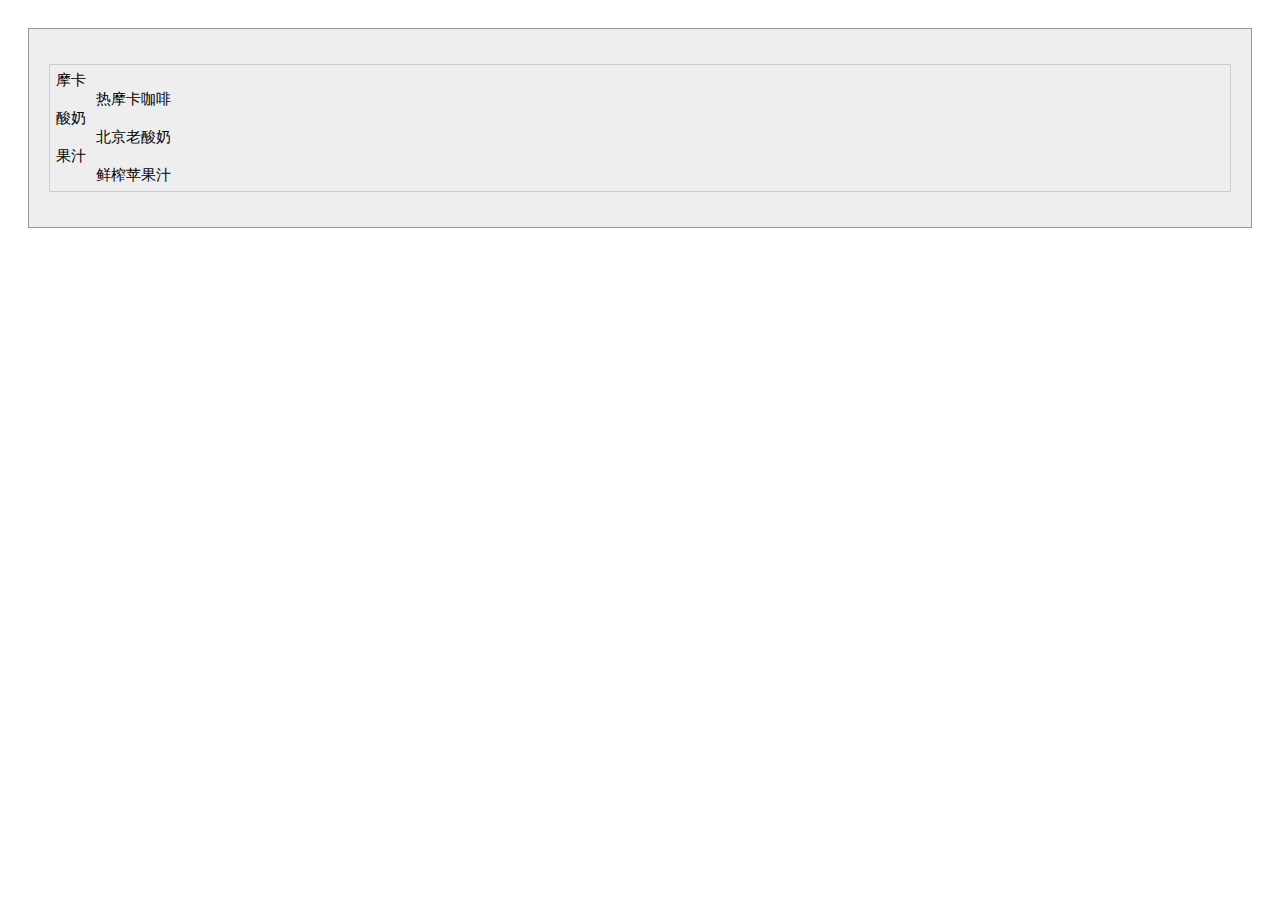
<file: JsTutorial/index.html>
<!DOCTYPE html>
<html>

<head>
    <meta charset="utf-8">
    <link rel="stylesheet" href="css/index.css" media="screen" title="no title" charset="utf-8">
    <title></title>
</head>

<body>
    <div class="main_wrapper">
        <dl id="drink-menu" style="border:solid 1px #ccc;padding:6px;">
            <dt>摩卡</dt>
            <dd>热摩卡咖啡</dd>
            <dt>酸奶</dt>
            <dd>北京老酸奶</dd>
            <dt>果汁</dt>
            <dd>鲜榨苹果汁</dd>
        </dl>
    </div>
</body>
<script type="text/javascript" src="js/main.js"></script>

</html>
</file>
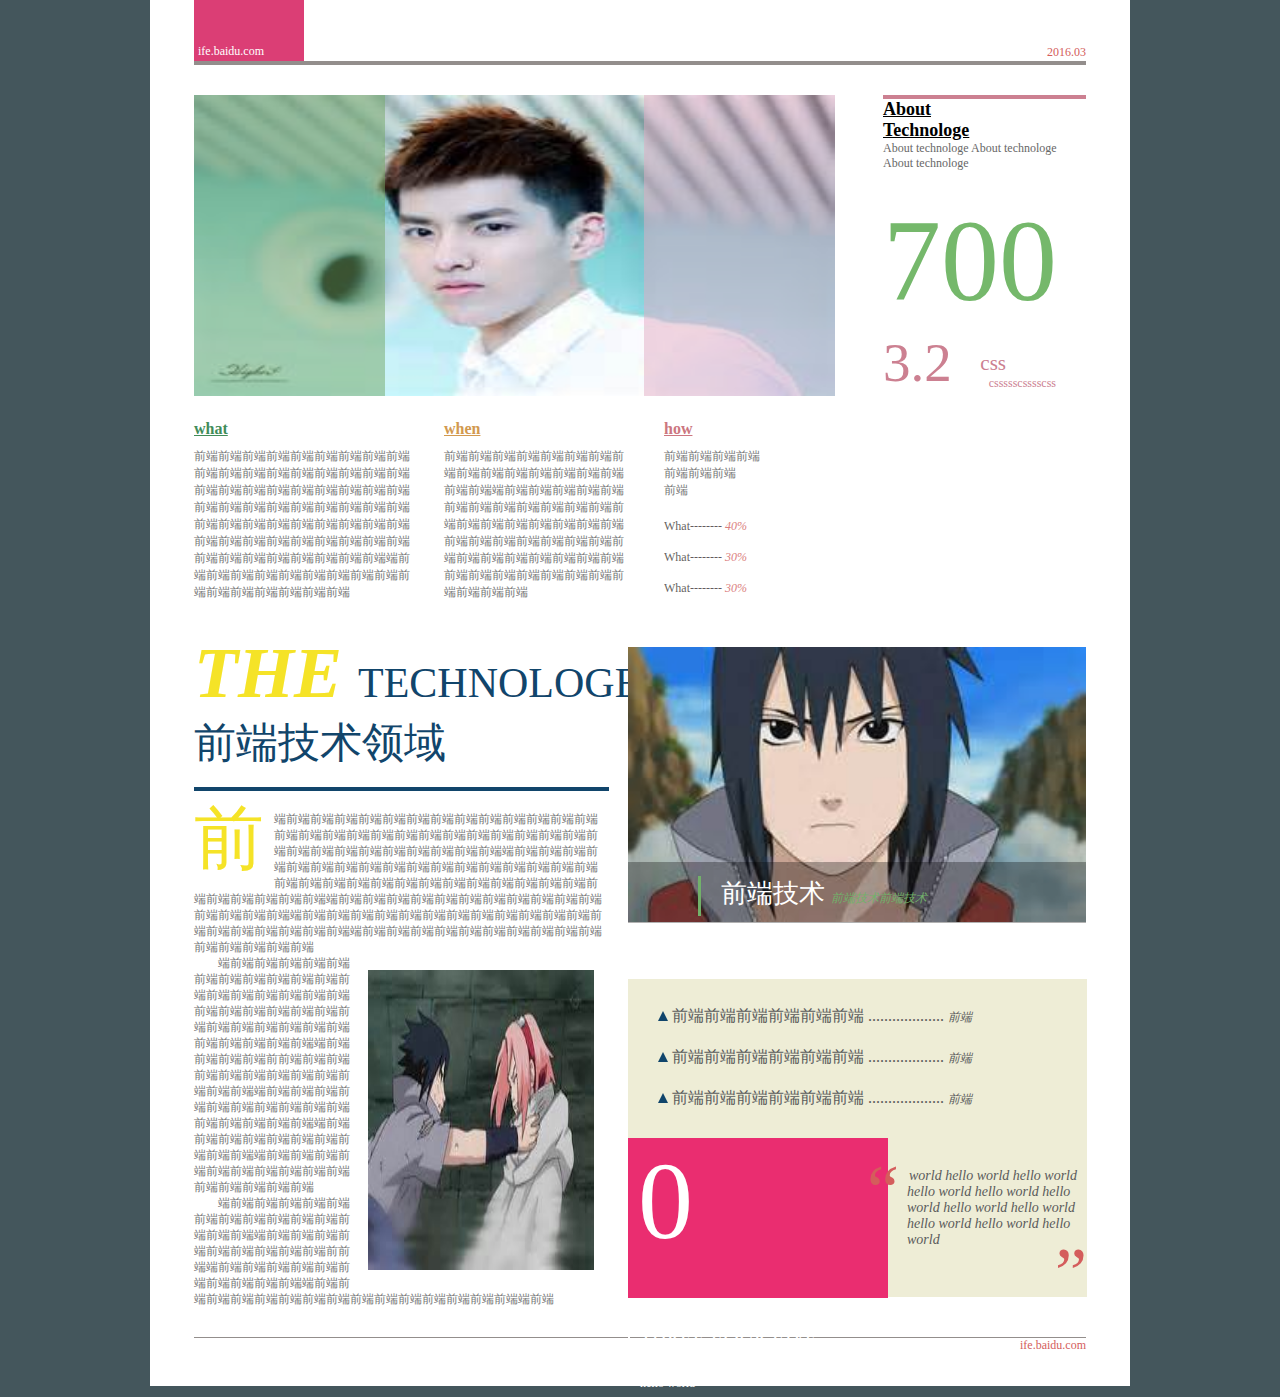
<file: work1/baidu_work_demo/index.html>
<!doctype html>

<html lang="en">

<head>

	<meta charset="UTF-8">

	<title>通过HTML及CSS模拟报纸排版</title>

	<link rel="stylesheet" href="css/task06.css">

</head>

<body>

	<div class="container">

		<header>

			<div class="ife_url">

				<p>ife.baidu.com</p>

			</div>

			<p class="date">2016.03</p>

			<hr class="underline_one">

		</header>

		<section class="one">

			<div class="img_one">

				<img src="images/img_one.jpg">

				<div class="img_one_l"></div>

				<div class="img_one_r"></div>

			</div>

			<div class="aside">

				<hr>

				<h2>About</h2>

				<h2>Technologe</h2>

				<p>About technologe About technologe About technologe</p>

				<p class="num">700</p>

				<div class="aside_down">

					<p class="mark_1">3.2</p>

					<p class="mark_2">css</p>

					<p class="mark_3">cssssscsssscss</p>

				</div>

			</div>

		</section>

		<section class="wwh">

			<div class="what">

				<h2>what</h2>

				<p>前端前端前端前端前端前端前端前端前端前端前端前端前端前端前端前端前端前端前端前端前端前端前端前端前端前端前端前端前端前端前端前端前端前端前端前端前端前端前端前端前端前端前端前端前端前端前端前端前端前端前端前端前端前端前端前端前端前端前端前端前端前端端前端前端前端前端前端前端前端前端前端前端前端前端前端前端前端前端</p>

			</div>

			<div class="when">

				<h2>when</h2>

				<p>前端前端前端前端前端前端前端前端前端前端前端前端前端前端前端前端前端端前端前端前端前端前端前端前端前端前端前端前端前端前端前端前端前端前端前端前端前端前端前端前端前端前端前端前端前端前端前端前端前端前端前端前端前端前端前端前端前端前端前端前端前端前端前端</p>

			</div>

			<div class="how">

				<h2>how</h2>

				<p>前端前端前端前端</p>

				<p>前端前端前端</p>

				<p>前端</p>

			</div>

			<div class="w_3">

				<p>

					What-------- <span>40%</span>

				</p>

				<p>

					What-------- <span>30%</span>

				</p>

				<p>

					What-------- <span>30%</span>

				</p>

			</div>

		</section>

		<section class="article">

			<div class="art_l">

				<div class="art_l_up">

					<p class="mark_one"><span>THE</span>TECHNOLOGE <br>前端技术领域 <br></p>

					<hr class="underline">

				</div>

				<div class="art_l_down">

					<p><span>前</span>端前端前端前端前端前端前端前端前端前端前端前端前端前端前端前端前端前端前端前端前端前端前端前端前端前端前端前端前端前端前端前端前端前端前端前端前端端前端前端前端前端前端前端前端前端前端前端前端前端前端前端前端前端前端前端前端前端前端前端前端前端前端前端前端前端前端前端前端前端前端前端前端前端端前端前端前端前端前端前端前端前端前端前端前端前端前端前端前端端前端前端前端前端前端前端前端前端前端前端前端前端前端前端前端前端前端前端前端端前端前端前端前端前端前端前端前端前端前端前端前端前端前端前端</p><img class="img_two" src="images/img_two.jpg">

					<p class="par_two">端前端前端前端前端前端前端前端前端前端前端前端前端前端前端前端前端前端前端前端前端前端前端前端前端前端前端前端前端前端前端前端前端前端前端前端前端端前端前端前端前端前前端前端前端前端前端前端前端前端前端前端前端前端端前端前端前端前端前端前端前端前端前端前端前端前端前端前端前端端前端前端前端前端前端前端前端前端前端前端端前端前端前端前端前端前端前端前端前端前端前端前端前端前端前端</p>

					<p class="par_three">端前端前端前端前端前端前端前端前端前端前端前端前端前端前端端前端前端前端前端前端前端前端前端前端前前端端前端前端前端前端前端前端前端前端前端前端端前端前端前端前端前端前端前端前端前端前端前端前端前端前端前端端前端</p>

				</div>

			</div>

			<div class="art_r">

				<div class="art_r_up">

					<img  class="img_three" src="images/img_three.jpg">

					<div class="mark_one"></div>

					<p class="describe"><span class="des_one">前端技术</span><span class="des_two">&nbsp;&nbsp;前端技术前端技术</span></p>

				</div>

				<div class="art_r_down">

					<p>

						<span class="triangle"></span>

						<span class="mark_one">前端前端前端前端前端前端 ...................</span>

						<span class="mark_word">前端</span>

					<br>

						<span class="triangle"></span>

						<span class="mark_one">前端前端前端前端前端前端 ...................</span>

						<span class="mark_word">前端</span>

					<br>

						<span class="triangle"></span>

						<span class="mark_one">前端前端前端前端前端前端 ...................</span>

						<span class="mark_word">前端</span>

					</p>

					<div class="art_r_down_l">

						<span>0</span>

						<div class="line">

							<p class="mark_one">ONE TWO <br> THREE FOUR FIVE</p>

							<p class="mark_two">hello world hello world <br> hello world</p>

						</div>

					</div>

					<div class="art_r_down_r">

						<p>

						<span class="mark_one">“</span>

						world hello world

						hello world hello world

						hello world hello world

						hello world hello world

						hello world hello world

						hello world

						<span class="mark_two">”</span>

						</p>

					</div>

				</div>

			</div>

		</section>

		<footer>

			<p class="ife_url">ife.baidu.com</p>

		</footer>

	</div>

</body>
</html>
</file>
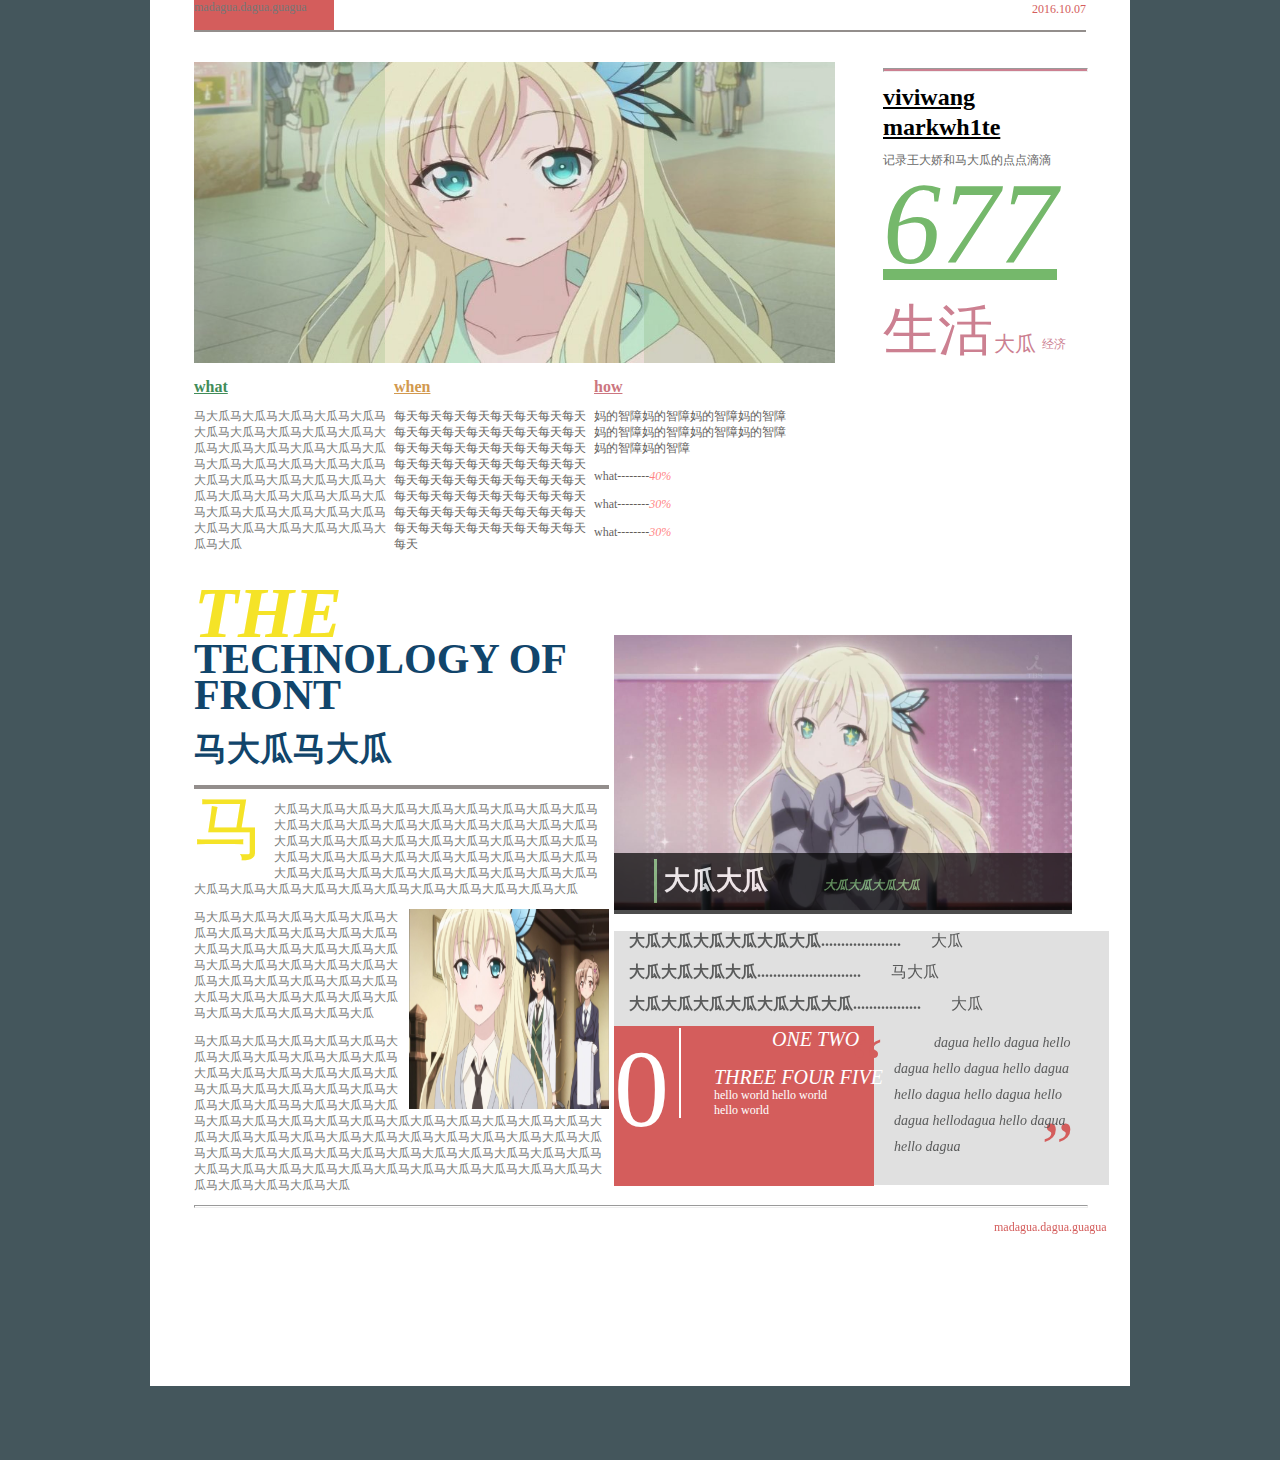
<file: work1/by_vivi/index.html>
<!doctype html>
<html lang="en">
<head>

	<meta charset="UTF-8">

	<title>马大瓜教王大瓜写前端</title>

	<link rel="stylesheet" href="css/test.css">

</head>
<body>
  <div class="container">
    <header>
      <div class="ife_url">
				madagua.dagua.guagua
      </div>
      <div class="date">
        <p>2016.10.07</p>

      </div>

      <hr class="underline_one">


    </header>
    <section class="img_1">

      <div class="img1">

        <img src="images/1.jpg">

        <div class="img1L"></div>

        <div class="img1R"></div>

      </div>

      <div class="aside">

        <hr>

        <h2>viviwang</h2>

        <h2>markwh1te</h2>

        <p>记录王大娇和马大瓜的点点滴滴</p>

        <p class="num">677</p>

        <div class="aside_down">

          <p class="mark_1">生活</p>

          <p class="mark_2">大瓜</p>

          <p class="mark_3">经济</p>

        </div>

      </div>

    </section>
		<section class="2wh">
			<div class="what">
				<h1>what</h1>
				<p>马大瓜马大瓜马大瓜马大瓜马大瓜马大瓜马大瓜马大瓜马大瓜马大瓜马大瓜马大瓜马大瓜马大瓜马大瓜马大瓜马大瓜马大瓜马大瓜马大瓜马大瓜马大瓜马大瓜马大瓜马大瓜马大瓜马大瓜马大瓜马大瓜马大瓜马大瓜马大瓜马大瓜马大瓜马大瓜马大瓜马大瓜马大瓜马大瓜马大瓜马大瓜马大瓜马大瓜马大瓜</p>
</div>
	<div class="when">
	<h1>when</h1>
	<p>每天每天每天每天每天每天每天每天每天每天每天每天每天每天每天每天每天每天每天每天每天每天每天每天每天每天每天每天每天每天每天每天每天每天每天每天每天每天每天每天每天每天每天每天每天每天每天每天每天每天每天每天每天每天每天每天每天每天每天每天每天每天每天每天每天</p>
	</div>

	<div class="how">
		<h1>how</h1>
		<p>妈的智障妈的智障妈的智障妈的智障妈的智障妈的智障妈的智障妈的智障妈的智障妈的智障</p>

	<div class="3w">
		<p>what--------<span style="font-style:italic;color:red;opacity:0.7;font-size:12px;font-family:"微软雅黑";line-height:16px">40%</span></p>
		<p>what--------<span style="font-style:italic;color:red;opacity:0.7;font-size:12px;font-family:"微软雅黑";line-height:16px">30%</span></p>
		<p>what--------<span style="font-style:italic;color:red;opacity:0.7;font-size:12px;font-family:"微软雅黑";line-height:16px">30%</span></p>
	</div>
</div>
</section>
<section class="content">
	<div class="content1" >
		<div class="content1-up">
			<h1><span>THE</span> TECHNOLOGY OF FRONT</h1>
			<h2>马大瓜马大瓜</h2>
			<hr class="underline-2">
		</div>
		<div class="content1-down">
			<p><span>马</span >大瓜马大瓜马大瓜马大瓜马大瓜马大瓜马大瓜马大瓜马大瓜马大瓜马大瓜马大瓜马大瓜马大瓜马大瓜马大瓜马大瓜马大瓜马大瓜马大瓜马大瓜马大瓜马大瓜马大瓜马大瓜马大瓜马大瓜马大瓜马大瓜马大瓜马大瓜马大瓜马大瓜马大瓜马大瓜马大瓜马大瓜马大瓜马大瓜马大瓜马大瓜马大瓜马大瓜马大瓜马大瓜马大瓜马大瓜马大瓜马大瓜马大瓜马大瓜马大瓜马大瓜马大瓜马大瓜马大瓜</p><img class="tupian" src="images/2.jpg">
<p>马大瓜马大瓜马大瓜马大瓜马大瓜马大瓜马大瓜马大瓜马大瓜马大瓜马大瓜马大瓜马大瓜马大瓜马大瓜马大瓜马大瓜马大瓜马大瓜马大瓜马大瓜马大瓜马大瓜马大瓜马大瓜马大瓜马大瓜马大瓜马大瓜马大瓜马大瓜马大瓜马大瓜马大瓜马大瓜马大瓜马大瓜马大瓜马大瓜</p>
<p>马大瓜马大瓜马大瓜马大瓜马大瓜马大瓜马大瓜马大瓜马大瓜马大瓜马大瓜马大瓜马大瓜马大瓜马大瓜马大瓜马大瓜马大瓜马大瓜马大瓜马大瓜马大瓜马大瓜马大瓜马大瓜马马大瓜马大瓜马大瓜马大瓜马大瓜马大瓜马大瓜马大瓜马大瓜大瓜马大瓜马大瓜马大瓜马大瓜马大瓜马大瓜马大瓜马大瓜马大瓜马大瓜马大瓜马大瓜马大瓜马大瓜马大瓜马大瓜马大瓜马大瓜马大瓜马大瓜马大瓜马大瓜马大瓜马大瓜马大瓜马大瓜马大瓜马大瓜马大瓜马大瓜马大瓜马大瓜马大瓜马大瓜马大瓜马大瓜马大瓜马大瓜马大瓜马大瓜马大瓜马大瓜马大瓜</p>
</div>
</div>
<div class="content2">
	<div class="content2-up">
<img class="tupian2" src="images/3.jpg">
<div class="tupian2-down">
	<table class="shuxian"><tr><td valign="top"></td></tr></table>
		<div class="wenzi">
			<h1>大瓜大瓜</h1>
			<h2>大瓜大瓜大瓜大瓜</h2>
</div>
</div>
</div>

<div class="content2-down">
	<div class="wenzi1">
		<!-- <div class="arrow-up1">
		</div> -->
		<h1>大瓜大瓜大瓜大瓜大瓜大瓜....................<span>大瓜</span></h1>
		<!-- <div class="arrow-up2">
		</div> -->
		<h1>大瓜大瓜大瓜大瓜..........................<span>马大瓜</span></h1>
			<!-- <div class="arrow-up3">
			</div> -->
			<h1>大瓜大瓜大瓜大瓜大瓜大瓜大瓜.................<span>大瓜</span></h1>
<div class="wenzi2">
	<p1>0</p1>
	<p2>ONE TWO<br>THREE FOUR FIVE</p2>
	<br>
	<p3>hello world hello world<br>hello world</p3>
	<table class="shuxian1"><tr><td valign="top"></td></tr></table>
	</div>
<div class="wenzi3">
<p>
<span1>“</span1>
dagua hello dagua

hello dagua hello dagua

hello dagua hello dagua

hello dagua hello dagua

hellodagua hello dagua

hello dagua<span2>”</span2></p>
</div>
</div>
	</div>
</div>
<div>
<hr class="underline-two">
</div>
<div class="wenzi555">
	<p>madagua.dagua.guagua</p>
</div>
</section>
</div>
</body>
</html>
</file>
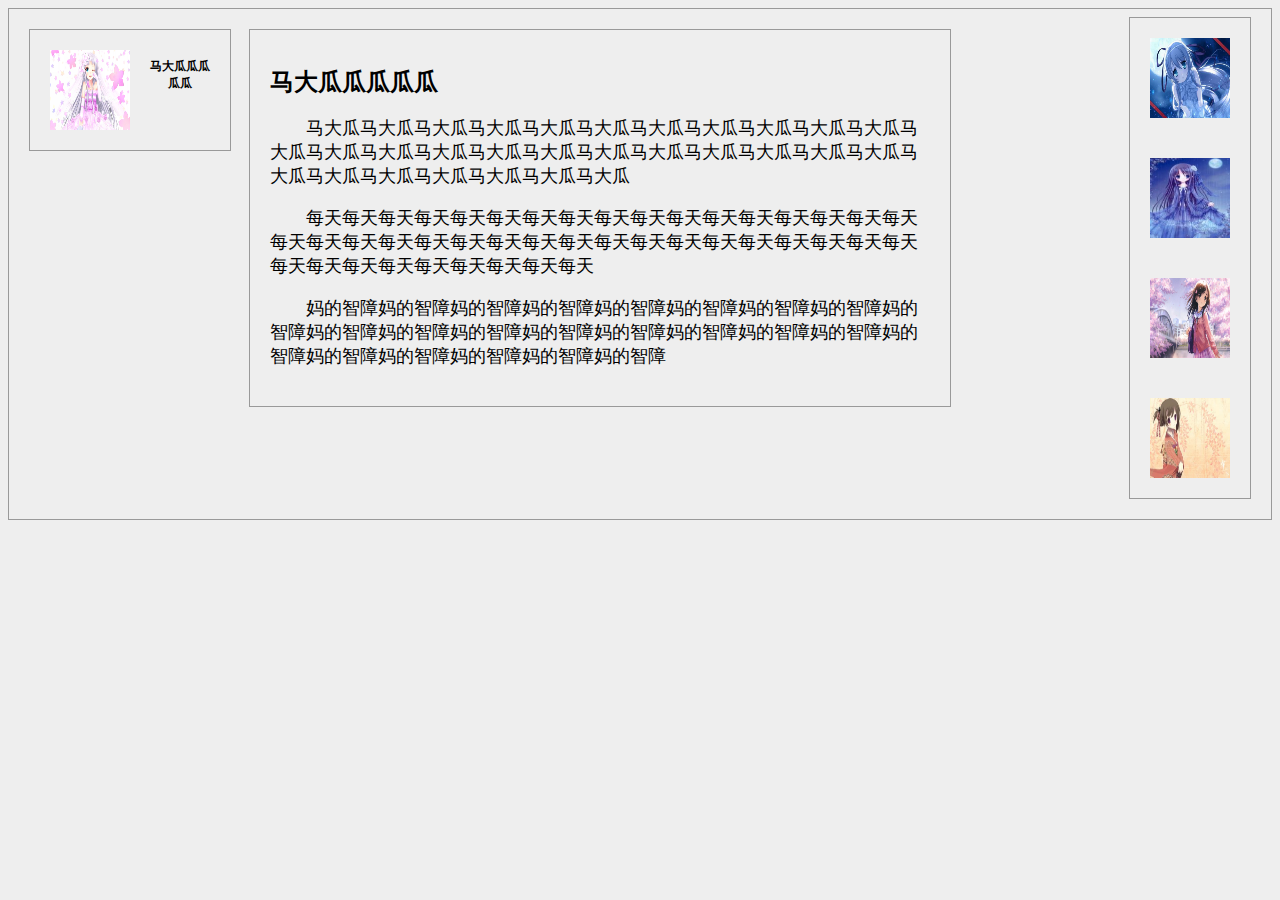
<file: work3/by-vivi/index.html>
<!DOCTYPE html>
<html lang="en">
<head>
    <meta charset="UTF-8">
    <title>马大瓜</title>
    <link rel="stylesheet" type="text/css" href="css/style.css">
</head>
<body>
<div class="zuobian">
  <img class="tupian1" src="images/1.jpg">
  <h1 >马大瓜瓜瓜瓜瓜</h1>
</div>
<div class="zhongjian">
  <h1>马大瓜瓜瓜瓜瓜</h1>
  <p>马大瓜马大瓜马大瓜马大瓜马大瓜马大瓜马大瓜马大瓜马大瓜马大瓜马大瓜马大瓜马大瓜马大瓜马大瓜马大瓜马大瓜马大瓜马大瓜马大瓜马大瓜马大瓜马大瓜马大瓜马大瓜马大瓜马大瓜马大瓜马大瓜马大瓜</p>
  <p>每天每天每天每天每天每天每天每天每天每天每天每天每天每天每天每天每天每天每天每天每天每天每天每天每天每天每天每天每天每天每天每天每天每天每天每天每天每天每天每天每天每天每天每天</p>
  <p>妈的智障妈的智障妈的智障妈的智障妈的智障妈的智障妈的智障妈的智障妈的智障妈的智障妈的智障妈的智障妈的智障妈的智障妈的智障妈的智障妈的智障妈的智障妈的智障妈的智障妈的智障妈的智障妈的智障</p>
</div>
<div class="youbian">
<img class="tupian2" src="images/2.jpg" height="80px" width="80px">
<img class="tupian2" src="images/3.jpg" height="80px" width="80px">
<img class="tupian2" src="images/90.jpg" height="80px" width="80px">
<img class="tupian2" src="images/5.jpg" height="80px" width="80px">
</div>
</body>
</html>
</file>
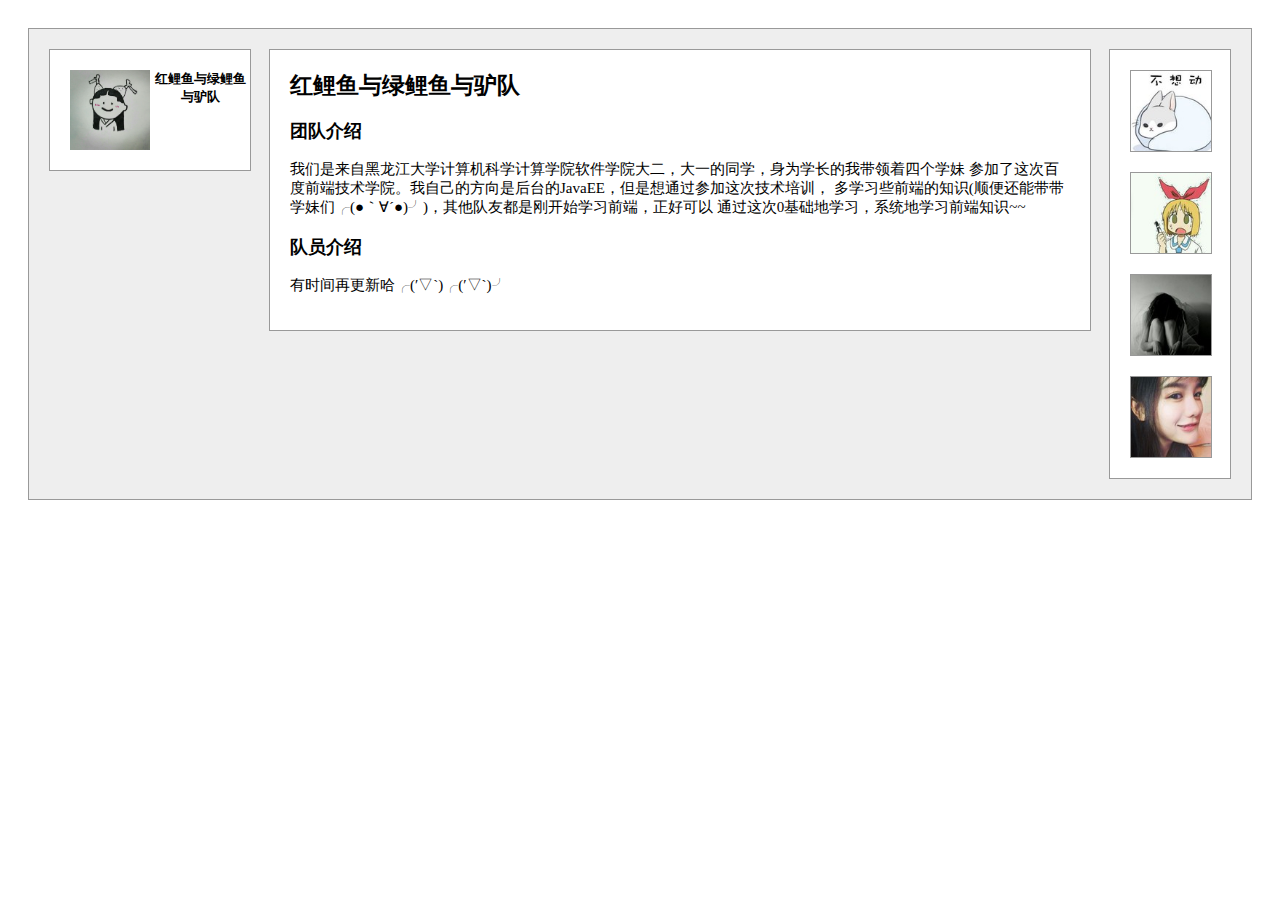
<file: work3/demo2/index.html>
<!DOCTYPE html>
<html>
  <head>
    <meta charset="utf-8">
    <link rel="stylesheet" href="css/index.css" media="screen" title="no title" charset="utf-8">
    <title>Mission1_3</title>
  </head>
  <body>
    <div class="main_wrapper">
      <div class="left">
        <img class="team_logo" src="img/pic.jpg" width="80px" height="80px"/>
        <div class="team_name">红鲤鱼与绿鲤鱼与驴队</div>
      </div>
      <div class="right">
        <img class="members_logo" src="img/member3.jpg" height="80px" width="80px"/>
        <img class="members_logo" src="img/member4.jpg" height="80px" width="80px"/>
        <img class="members_logo" src="img/member2.jpg" height="80px" width="80px"/>
        <img class="members_logo" src="img/member1.jpg" height="80px" width="80px"/>
      </div>
      <div class="middle">
        <h2>红鲤鱼与绿鲤鱼与驴队</h2>
        <h3>团队介绍</h3>
        <p>
          我们是来自黑龙江大学计算机科学计算学院软件学院大二，大一的同学，身为学长的我带领着四个学妹
          参加了这次百度前端技术学院。我自己的方向是后台的JavaEE，但是想通过参加这次技术培训，
          多学习些前端的知识(顺便还能带带学妹们╭(●｀∀´●)╯)，其他队友都是刚开始学习前端，正好可以
          通过这次0基础地学习，系统地学习前端知识~~
        </p>
        <h3>
          队员介绍
        </h3>
        <p>
          有时间再更新哈╭(′▽`)╭(′▽`)╯
        </p>
      </div>
    </div>
  </body>
</html>
</file>
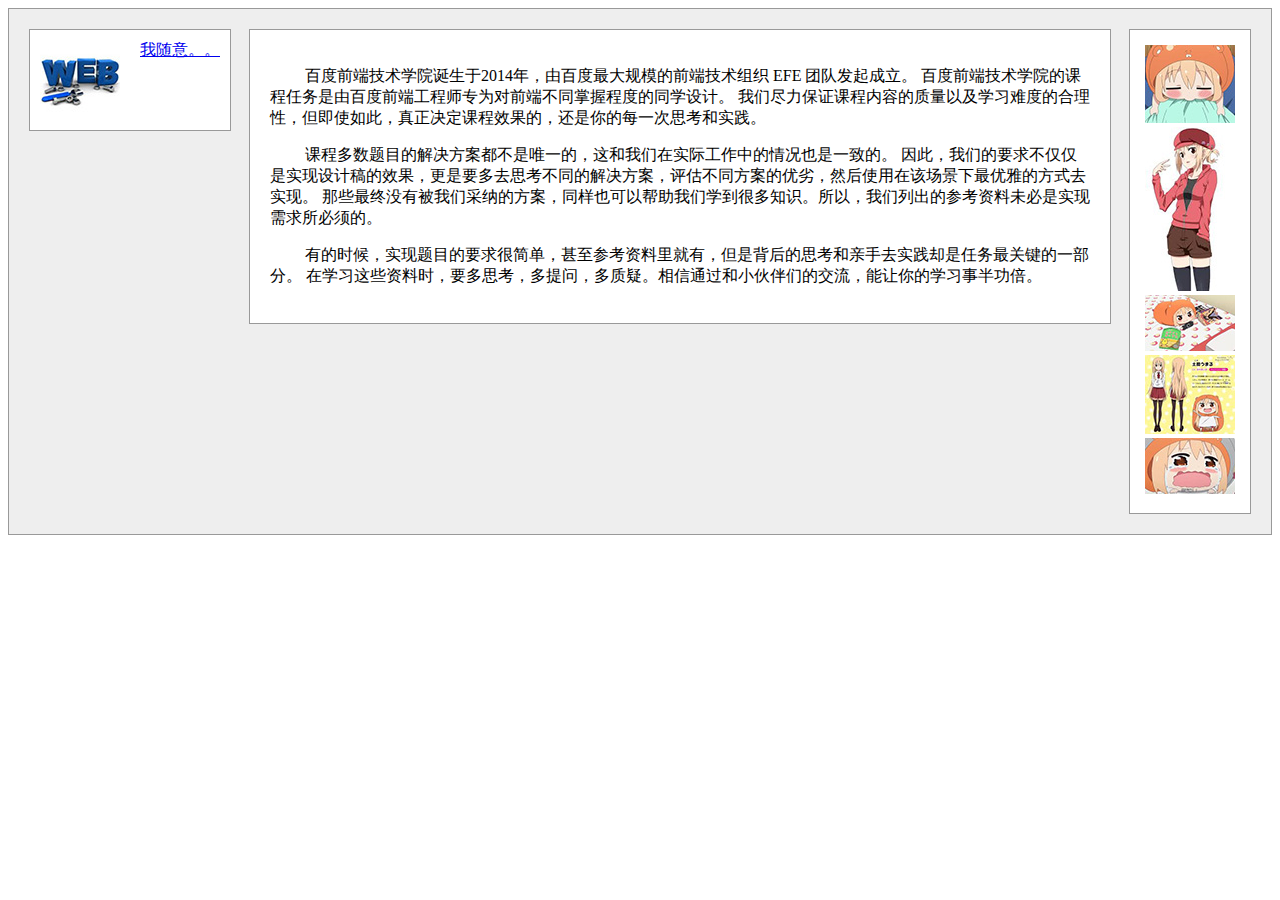
<file: work3/demo1/main.html>
<!DOCTYPE html>
<html lang="en">
<head>
    <meta charset="UTF-8">
    <title>Title</title>
    <link rel="stylesheet" type="text/css" href="theme.css" />
</head>
<body>
<div id="main">
    <div id="left">
        <img src="image/logo.jpg">
        <a href="http://ife.baidu.com/group/profile?groupId=1506">我随意。。</a>
    </div>

    <div id="right">
        <img src="image/mai2.jpg">
        <img src="image/mai1.jpg">
        <img src="image/mai3.jpg">
        <img src="image/mai6.jpg">
        <img src="image/mai5.jpg">

    </div>

    <div id="content">
        <p>百度前端技术学院诞生于2014年，由百度最大规模的前端技术组织 EFE 团队发起成立。
            百度前端技术学院的课程任务是由百度前端工程师专为对前端不同掌握程度的同学设计。
            我们尽力保证课程内容的质量以及学习难度的合理性，但即使如此，真正决定课程效果的，还是你的每一次思考和实践。
        </p>
        <p>课程多数题目的解决方案都不是唯一的，这和我们在实际工作中的情况也是一致的。
            因此，我们的要求不仅仅是实现设计稿的效果，更是要多去思考不同的解决方案，评估不同方案的优劣，然后使用在该场景下最优雅的方式去实现。
            那些最终没有被我们采纳的方案，同样也可以帮助我们学到很多知识。所以，我们列出的参考资料未必是实现需求所必须的。
        </p>
        <p>有的时候，实现题目的要求很简单，甚至参考资料里就有，但是背后的思考和亲手去实践却是任务最关键的一部分。
            在学习这些资料时，要多思考，多提问，多质疑。相信通过和小伙伴们的交流，能让你的学习事半功倍。
        </p>
    </div>
</div>
</body>
</html>
</file>
<file: JsTutorial/css/index.css>
﻿body{
  padding: 20px;
  font-family: "微软雅黑";
  font-size: 15px;
}
h2{
  margin: 0px;
}
.main_wrapper{
  margin: 0 auto;
  padding: 20px;
  background: #eee;
  border: 1px solid #999;
  overflow: auto;
  min-width: 600px;
}
.left{
  float: left;
  padding: 20px;
  width: 160px;
  background: #fff;
  border: 1px solid #999;
}
.team_logo{
  float: left;
}
.team_name{
  width: 180px;
  font-size: 13px;
  font-weight: bold;
  text-align: center;
}
.right{
  width: 120px;
  float: right;
  background: #fff;
  border: 1px solid #999;
}
.members_logo{
  background: #fff;
  display: block;
  margin: 20px;
  border: 1px solid #999;
}
.middle{
  padding: 20px;
  margin-left: 220px;
  margin-right: 140px;
  background: #fff;
  border: 1px solid #999;
}
</file>
<file: work1/baidu_work_demo/css/task06.css>
body{

	background-color: #44565C;

	color:#767777;

	font-size: 12px;

	font-family: "Microsoft YaHei";

	margin: 0 auto;

}

* {

    margin: 0;

    padding: 0;

}

.container{

	width: 892px;

	height: 1386px;

	margin:0 auto;

	background-color: #fff;

	padding: 0 44px;

}

header .ife_url{

	width: 110px;

	height: 61px;

	background-color: #db3e75;

	position: relative;

}

header .ife_url p{

	color:#fff;

	position: absolute;

	margin-left: 4px;

	bottom: 2px;

}

header{

	margin-bottom: 30px;

	position:relative;

}

header .date{

	color:#d45d5c;

	font-family: "SimHei";

	position: absolute;

	right:0px;

	bottom:5px;

}

.underline_one{

	border: 2px #938e8c solid;

	margin-top: 0;

}

.one{

	position:relative;

}



.img_one img{

	width:641px;

	height:301px;



}

.img_one_l{

	height: 301px;

	width: 191px;

	background: #72A664;  opacity: 0.5;

	position: absolute;

	top:0px;



}

.img_one_r{

	height: 301px;

	width: 191px;

	background: #E1ABC3;  opacity: 0.5;

	position: absolute;

	top:0px;

	right:251px;

}

.aside{

	width:203px;

	position:absolute;

	top:0;

	right:0;

}

.aside hr{

	border: 2px #cc8091 solid;

}

.aside h2{

	color:#000000;

	text-decoration:underline;

}

.aside>p{

	color:#676767;

	font-family: 'STKaiti';

	margin-bottom: 10px;

}

.aside .num{

	color: #75b86b;

	font-size: 116px;

	font-family: 'Microsoft YaHei';

	position: absolute;

	top:100px;

	}

.aside_down{

	position: relative;

}



.mark_1{

	font-size: 55px;

	color:#cc8091;

	position: absolute;

	top: 150px;

}

.mark_2{

	font-size: 21px;

	color:#cc8091;

	position: absolute;

	top:170px;

	right:80px;

}

.mark_3{

	font-size: 12px;

	color:#cc8091;

	position: absolute;

	top: 195px;

	right:30px;

}

.wwh{

	width:641px;

	margin:20px 0;

}

.wwh div{

	float: left;

	margin-right: 30px;

	margin-bottom: 20px;

}

.article{

	clear: both;

}

.what{

	width:220px;

}

.what h2{

	color: #418c59;

}

.when{

	width: 190px;

}

.when h2{

	color: #d2994f;

}

.how h2{

	color: #cc7680;

}

.wwh h2{

	font-size: 16px;

	text-decoration: underline;

	margin-bottom: 10px;

}



.wwh .w_3 p{

	color: #231815;

	opacity:70%;

	margin-bottom: 16px;

}

.wwh .w_3 p span{

	color: #cd4a48;

	font-style:italic;

}

.art_l{

	width:415px;

	float:left;

	margin-bottom: 30px;

}

.art_l_up p span{

	font:italic 72px "SimHei";

	color:#f5e327;

	font-weight: 700;

	margin-right: 16px;

}

.art_l_up .mark_one{

	font-size: 42px;

	color:#11456b;

	font-family:"SimHei";

	margin-bottom:16px;

}

.art_l_up .mark_two{

	font-size: 33px;

	color:#11456b;

	font-family:"SimHei";

	font-weight: 700;

}

.art_l_up .underline{

	border: 2px #11456b solid;

	margin-bottom: 20px;

}

.art_l_down p span{

	font-size: 70px;

	color: #f5e327;

	float: left;

	padding: 20px 10px 30px 0;

}

.art_l_down p{

	line-height: 16px;

}

.art_l_down .par_two{

	text-indent:2em;

}

.art_l_down .par_three{

	text-indent:2em;

}

.art_l_down .img_two{

	float:right;

	padding:15px;

	width:226px;

	height:300px;

}

.art_r{

	float: right;

	width: 458px;

}

.art_r .art_r_up{

	position: relative;

	margin-top: 15px;

}

.art_r .art_r_up .img_three{

	width:458px;

	height: 275px;

}

.art_r .art_r_up .mark_one{

	background: black;

	width:458px;

	height:61px;

	position:absolute;

	bottom:3px;

	background-color:rgba(0,0,0,0.3)

}

.art_r .art_r_up .describe{

	position: absolute;

	bottom: 10px;

	height: 40px;

	margin-left: 70px;

	padding-left: 20px;

	border-left: 3px solid #72b16a;

}

.art_r .art_r_up .describe .des_one{

	font-size: 26px;

	color: #fff;

}

.art_r .art_r_up .describe .des_two{

	font-style: italic;

	color: #72b16a;

}

.art_r .art_r_down{

	width:459px;

	height: 318px;

	background: #eeedd6;

	margin-top: 53px;

}

.art_r .art_r_down>p{

	font: 16px/41px "宋体";

	color: #5a5b5b;

	margin-left:30px;

	padding-top:16px;

	padding-bottom: 20px;

}

.art_r .art_r_down p .mark_word{

	font:italic 12px "Microsoft YaHei";

}

.art_r .art_r_down p .triangle{

	 width: 0;

	 height: 0;

	 border-left:5px solid transparent;

	 border-right: 5px solid transparent;

	 border-bottom: 10px solid #10456b;

	 display: inline-block;

}

.art_r_down_l{

	width:260px;

	height:160px;

	background: #ea2d70;

	float: left;

}

.art_r_down_l span{

	font-size:110px;

	color:#ffffff;

	float: left;

	padding:0 10px;

}

.art_r_down_l .line{

	border-left:2px solid #ffffff;

	height:86px;

	float: left;

	margin-top: 35px;

}

.art_r_down_l .mark_one{

	font: italic 21px/24px "黑体";

	color: #fff;

	margin-left:10px;

	margin-bottom: 20px;

}

.art_r_down_l .mark_two{

	 font: 12px/10px "黑体";

	 color: #fff;

	margin-left:10px;

}

.art_r_down_r{

	float: right;

	width: 180px;

	height: 130px;

	margin-top: 30px;

}

.art_r_down_r p span{

	font: 72px "黑体";

	color: #d45d5c;

}

.art_r_down_r p .mark_one{

	float: left;

	margin: -18px 10px 0 -40px;

	height: 30px;

}

.art_r_down_r p .mark_two{

	float:right;

}



.art_r_down_r p{

	font:italic 14px/16px "SimHei";

	color:#5a5b5b;

}

footer{

	clear:both;

	width: 892px;

	height: 59px;

	border-top: 1px solid #938e8c;

}

footer .ife_url{

	float: right; font: 12px "黑体"; color: #d45d5c;

}
</file>
<file: work1/by_vivi/css/test.css>
body{

	background-color: #44565C;

	color:#767777;

	font-size: 12px;

	font-family: "Microsoft YaHei";

	margin: 0 auto;

}
.container{

	width: 892px;

	height: 1386px;

	margin:0 auto;

	background-color: #fff;

	padding: 0 44px;

}
header .ife_url{

	width: 140px;

	height: 30px;

	background-color: #d45d5c;

	position: relative;

}

header{

	margin-bottom: 30px;

	position:relative;

}
header .ife_url p{

	color:green;

	position: absolute;

	margin-left: 4px;

	bottom: 500px;

}

header .date{

	color:#d45d5c;

	font-family: "SimHei";

	position: absolute;

	right:0px;

	bottom:3px;

}
.underline_one{

	border: 1px #938e8c solid;

	margin-top: 0;

}
.img_1{
  position: relative;
}
.img1 img{
  width: 641px;
  height: 301px;
}
.img1L {
  width: 191px;
  height: 301px;
  background:  #72A664;
  opacity: 0.2;
  position: absolute;
  top:0px;
}
.img1R {
  width: 191px;
  height: 301px;
  background: #72A664;
  opacity: 0.2;
  position: absolute;
  top:0px;
	right:251px;
}
.aside {
  width: 203px;
  right: 0px;
  top: 0px;
  position: absolute;
}
.aside hr {
  width: 203px;
  height: 2px;
  background: #cc8091;
}
.aside h2 {
  font-size: 24px;
  color: #000000;
  font-family: "微软雅黑";
  text-decoration: underline;
  line-height: 10px;
}
.aside>p {
  font-size: 12px;
  color: #676767;
  font-family: "楷体";
	margin-bottom: 10px;
}
.aside .num {
  font-size: 116px;
  color: #75b86b;
  font-family: "Microsoft YaHei";
  text-decoration: underline;
  font-style: italic;
  position: absolute;
  top:-20px;
}
/*.aside_down {
position: relative;
}
.mark_1 {
  font-size: 55px;
  color: #cc8091;
  font-family: "微软雅黑"；
  top: auto;
  position: absolute;
}
.mark_2 {
  font-size: 21px;
  color: #cc8091;
  font-family: "微软雅黑"；
  top:100px;
  position: absolute;
}
.mark_3 {
  font-size: 12px;
  color: #cc8091;
  font-family: "微软雅黑"；
  top:20;
  position: absolute;
}*/
.aside_down{

	position: relative;

}



.mark_1{

	font-size: 55px;

	color:#cc8091;

	position: absolute;

	top: 60px;

}

.mark_2{

	font-size: 21px;

	color:#cc8091;

	position: absolute;

	top:130px;

	right:50px;
}

.mark_3{

	font-size: 12px;

	color:#cc8091;

	position: absolute;

	top: 145px;

	right:20px;
}
/*.2wh {
		width:200px;
    height:200px;
    position:absolute;
		left:100px;
    top:20px;
}*/
.2wh {
	position: absolute;
	width: 641px;
	/*float: left;*/
	right: 200px;
}
.what {
			width:200px;
	    height:200px;
			position: relative;
			float: left;
	    /*position:absolute;
			left:15	px;
	    top:400px;*/
}
.when {
			width:200px;
	    height:200px;
	    position:relative;
			float: left;
			  /*left:350px;
		    top:400px;*/
}
.how {
	width:200px;
	height:200px;
	position:relative;
	float: left;
	/*left:560px;
	top:400px;*/
}
.what h1{
	font-size: 16px;
	color: #418c59;
	font-family: "微软雅黑";
	text-decoration:underline;
	font-weight: 800;
}
.what p {
	font-size: 12px;
	color: #767777;
	font-family: "宋体";
	line-height: 16px;
}
.when h1 {
	font-size: 16px;
	color: #d2994f;
	font-family: "微软雅黑";
	text-decoration:underline;
	font-weight: 800;
}
.when p{
	font-size: 12px;
	color: #231815;
	font-family: "微软雅黑";
	line-height: 16px;
	opacity: 0.7;
}
.how h1 {
	font-size: 16px;
	color: #cc7680;
	font-family: "微软雅黑";
	text-decoration:underline;
	font-weight: 800;
}
.how p{
	font-size: 12px;
	color: #231815;
	font-family: "微软雅黑";
	line-height: 16px;
	opacity: 0.7
}
.how .3w p{
	color: #231815;
	font-family: "微软雅黑";
	line-height: 16px;
	opacity: 0.7
}
.how .3w p span{
	font-size: 12px;
	font-family: "微软雅黑";
	line-height: 16px;
	color: #cd4a48;
	opacity: 0.7;
}
.content {
	width: 415px;
	left: 15px;
	color:red;
	padding-top: 200px;
}
.content1-up h1{
	font-size: 42px;
	font-family: "黑体";
	color: #11456b;
	line-height: 36px;
	font-weight: bold;
}
.content1-up h1 span {
font-size: 72px;
color: #f5e327;
font-family: "黑体";
font-style: italic;
}
.content1-up h2 {
	font-size: 33px;
	color: #11456b;
	font-family: "黑体";
	font-weight: bold;
	line-height: 16px;
}
.underline-2 {
		border: 2px #938e8c solid;
	color:red;
}
.tupian {
	width: 200px;
	height: 200px;
	float: right;
}
.content1-down p {
	font-size: 12px;
	font-family: "宋体";
	color: #767777;
	line-height: 16px;
}
.content1-down p span {
	font-size: 70px;
	font-family: "微软雅黑";
	color: #f5e327;
	float: left;
	padding: 20px 10px 30px 0;
}

.content2 {
	position: absolute;
	width: 485px;
	padding-left: 420px;
	top: 635px;
}
.tupian2 {
	width: 458px;
	height: 275px;
}
.tupian2-down {
	width: 458px;
	height: 61px;
	background: black;
	opacity: 0.7;
	top: -61px;
	position: relative;
}
.tupian2-down .shuxian {
	height:44px;
	border-color:#72b36a;
	border-left-style:solid;
	border-width:3px;
	position: relative;
	top: 6px;
	left: 40px;
}
.wenzi {
	position: relative;
}
.wenzi h1 {
	font-size: 26px;
	font-family: "微软雅黑";
	color: #ffffff;
	top: -51px;
	left: 50px;
	position: relative;
}
.wenzi h2 {
	font-size: 12px;
	font-family: "微软雅黑";
	color: #72b16a;
	top: -90px;
	left: 210px;
	position: relative;
	font-style: italic;
	letter-spacing:1.4;
}
.content2-down {
	background: #e0e0e0;
	position: relative;
	top: -55px;
	width: 495px;
	height: 254px;
}
.arrow-up1 {
	width: 0px;
	height: 0px;
	border-left: 5px solid transparent;
	border-right: 5px solid transparent;
	border-bottom: 8px solid black;
	position: relative;
	top: 10px;
}
.wenzi1 h1 {
	font-size: 16px;
	font-family: "宋体";
	color: #5a5b5b;
	line-height: 20px;
	position: relative;
	left: 15px;
	top: 0；
}
.arrow-up2 {
	width: 0px;
	height: 0px;
	border-left: 5px solid transparent;
	border-right: 5px solid transparent;
	border-bottom: 8px solid black;
	position: relative;
	top: -15px;
}
.wenzi1 h2 {
	font-size: 16px;
	font-family: "宋体";
	color: #5a5b5b;
	line-height: 20px;
	position: relative;
	left: 15px;
	top: -30px;
}
.arrow-up3 {
	width: 0px;
	height: 0px;
	border-left: 5px solid transparent;
	border-right: 5px solid transparent;
	border-bottom: 8px solid black;
	position: relative;
	top: -15px;
}
.wenzi1 span {
	font: 16px "宋体";
	color: #5a5b5b;
	margin-left:30px;
	padding-top:16px;
	padding-bottom: 20px;
}
.wenzi2{
	width: 260px;
	height: 160px;
	background-color: #d45d5c;
}
.wenzi2 .shuxian1 {
	height: 90px;
	border-color:#ffffff;
	border-left-style:solid;
	border-width:2px;
	position: relative;
	top: -170px;
	left: 65px;
}
.wenzi2 p1 {
	font-size: 110px;
	color: #ffffff;
	font-family: "微软雅黑";
	top: 100px;
	left::100px;
}
.wenzi2 p2 {
	font-size: 20px;
	color: #ffffff;
	font-family: "黑体";
	line-height: 2px;
	font-style: italic;
	position: relative;
	top: -80px;
	left: 100px;
}
.wenzi2 p3 {
	font-size: 12px;
	font-family: "黑体";
	line-height: 6px;
	color: #ffffff;
	position: relative;
	top: -80px;
	left: 100px;
}
.wenzi3 {
	width: 260px;
	height: 160px;
	position: relative;
	top:100px;
}
.wenzi3 p {
	font-size: 14px;
	color: #5a5b5b;
	font-style: italic;
	font-family: "黑体";
	line-height: 26px;
	position: relative;
	left: 280px;
	top: -270px;
	width: 180px;
	height: 30px;
}
.wenzi3 p span1 {
	font-size: 72px;
	font-family: "黑体";
	color: #d45d5c;
	float:left;
	position: relative;
	right:50px;
	top:20px;
}
.wenzi3 p span2 {
	font-size: 72px;
	font-family: "黑体";
	color: #d45d5c;
	float:right;
}
.underline-two {
	width: 892px;
	height: 1px;
	color: #938e3c
}
.wenzi555 p {
	font-size: 12px;
	font-family: "黑体";
	color: #d45d5c;
	position: relative;
	top: 0px;
	left: 800px;
}
</file>
<file: work3/by-vivi/css/style.css>
body {
  float: left;
  padding: 20px;
  background-color: #eee;
  border: 1px solid #999;
}
div {
    border: 1px solid #999;
}
.zuobian {
  float: left;
  height: 120px;
  width: 200px;
}
.tupian1 {
  height: 80px;
  width: 80px;
  float: left;
  padding: 20px;
}
.zuobian h1 {
  font-size: 12px;
  padding: 20px;
  text-align: center;
}
.zhongjian {
  padding: 20px;
  margin-left: 220px;
  margin-right: 300px;
  width: auto;
}
.zhongjian h1 {
  font-size: 24px;
}
.zhongjian p {
  font-size: 18px;
  text-indent: 2em;
}
.youbian {
  float: right;
  margin-top: -390px;
  /*padding: 20px;*/
}
.youbian .tupian2 {
  display: block;
  padding: 20px;
}
</file>
<file: work3/demo2/css/index.css>
﻿body{
  padding: 20px;
  font-family: "微软雅黑";
  font-size: 15px;
}
h2{
  margin: 0px;
}
.main_wrapper{
  margin: 0 auto;
  padding: 20px;
  background: #eee;
  border: 1px solid #999;
  overflow: auto;
  min-width: 600px;
}
.left{
  float: left;
  padding: 20px;
  width: 160px;
  background: #fff;
  border: 1px solid #999;
}
.team_logo{
  float: left;
}
.team_name{
  width: 180px;
  font-size: 13px;
  font-weight: bold;
  text-align: center;
}
.right{
  width: 120px;
  float: right;
  background: #fff;
  border: 1px solid #999;
}
.members_logo{
  background: #fff;
  display: block;
  margin: 20px;
  border: 1px solid #999;
}
.middle{
  padding: 20px;
  margin-left: 220px;
  margin-right: 140px;
  background: #fff;
  border: 1px solid #999;
}
</file>
<file: work3/demo1/theme.css>
body {
    font-size: 16px;
    font-family:"微软雅黑";
}

div {
    background: #EEE;
    border:1px solid #999;
}

#main{
    padding: 20px;
    float: left;
}

#left
{
    float: left;
    width: 200px;
    background: #FFF;
    padding: 10px 0px 10px 0px;

}
#left img {
    float: left;
    margin: 0px 20px 0px 10px;
}
#right {
    float: right;
    width: 120px;
    background: #FFF;

    text-align: center; /* 实现水平居中 */
    vertical-align: middle; /*实现垂直居中*/
    padding: 15px 0px ;

}

#content {
    margin: 0px 140px 20px 220px;
    background: #FFF;
    padding: 20px;
    text-indent:35px;

}
</file>
